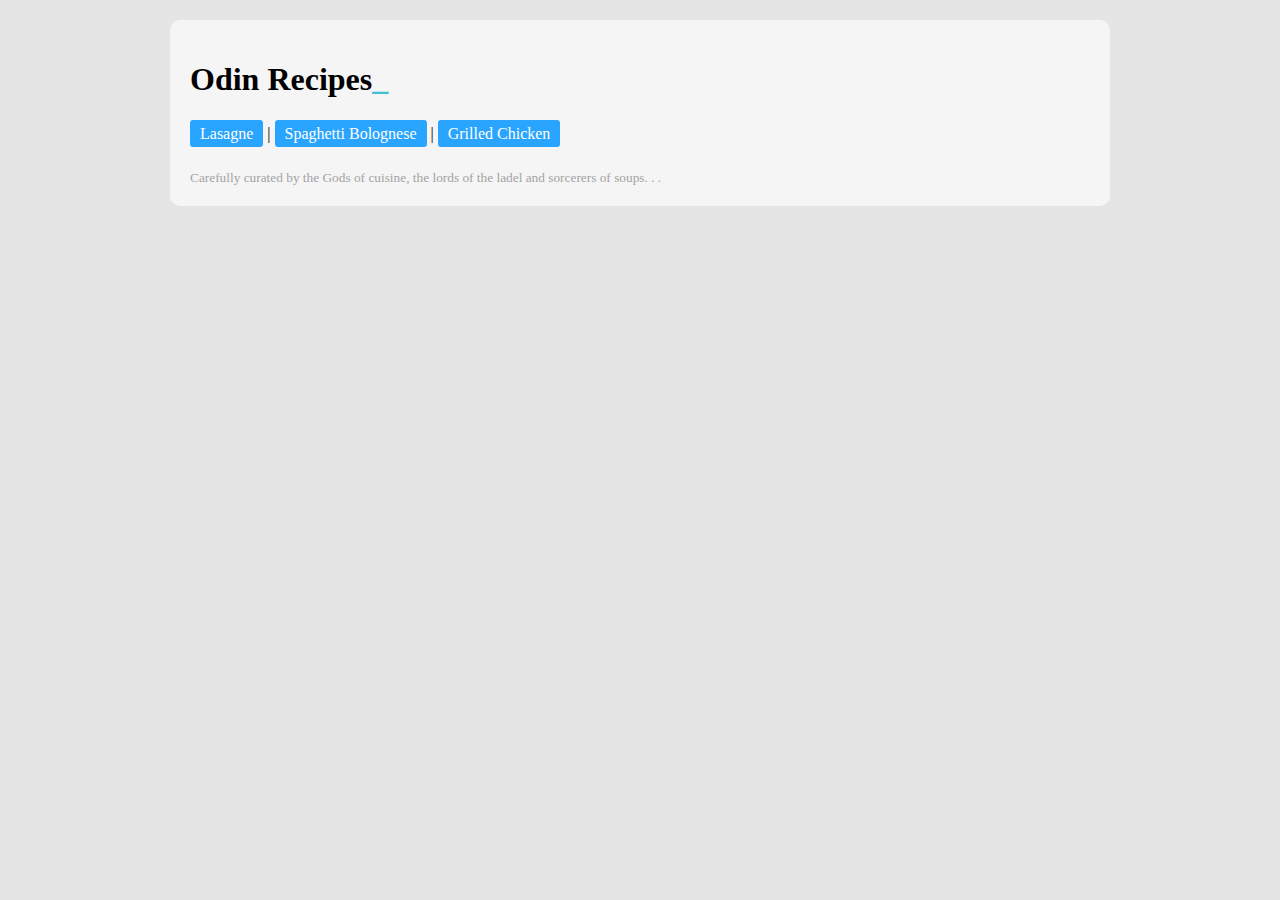
<file: index.html>
<!DOCTYPE html>
<html lang="en">

<head>
    <meta charset="UTF-8" />
    <link href="style.css" rel="stylesheet">
    <title>Odin Recipes</title>
</head>

<body>
    <div class="inner-section">
        <header>
            <h1>Odin Recipes</h1>
        </header>
        <div class="recipe-list">
            <a class="button" href="recipes/lasagne.html">Lasagne</a>|
            <a class="button" href="recipes/spaghetti-bolognese.html">Spaghetti Bolognese</a>|
            <a class="button" href="recipes/grilled-chicken.html">Grilled Chicken</a>
        </div>
        <span class="foot">Carefully curated by the Gods of cuisine, the lords of the ladel and sorcerers of soups. . .</span>
    </div>
</body>

</html>
</file>
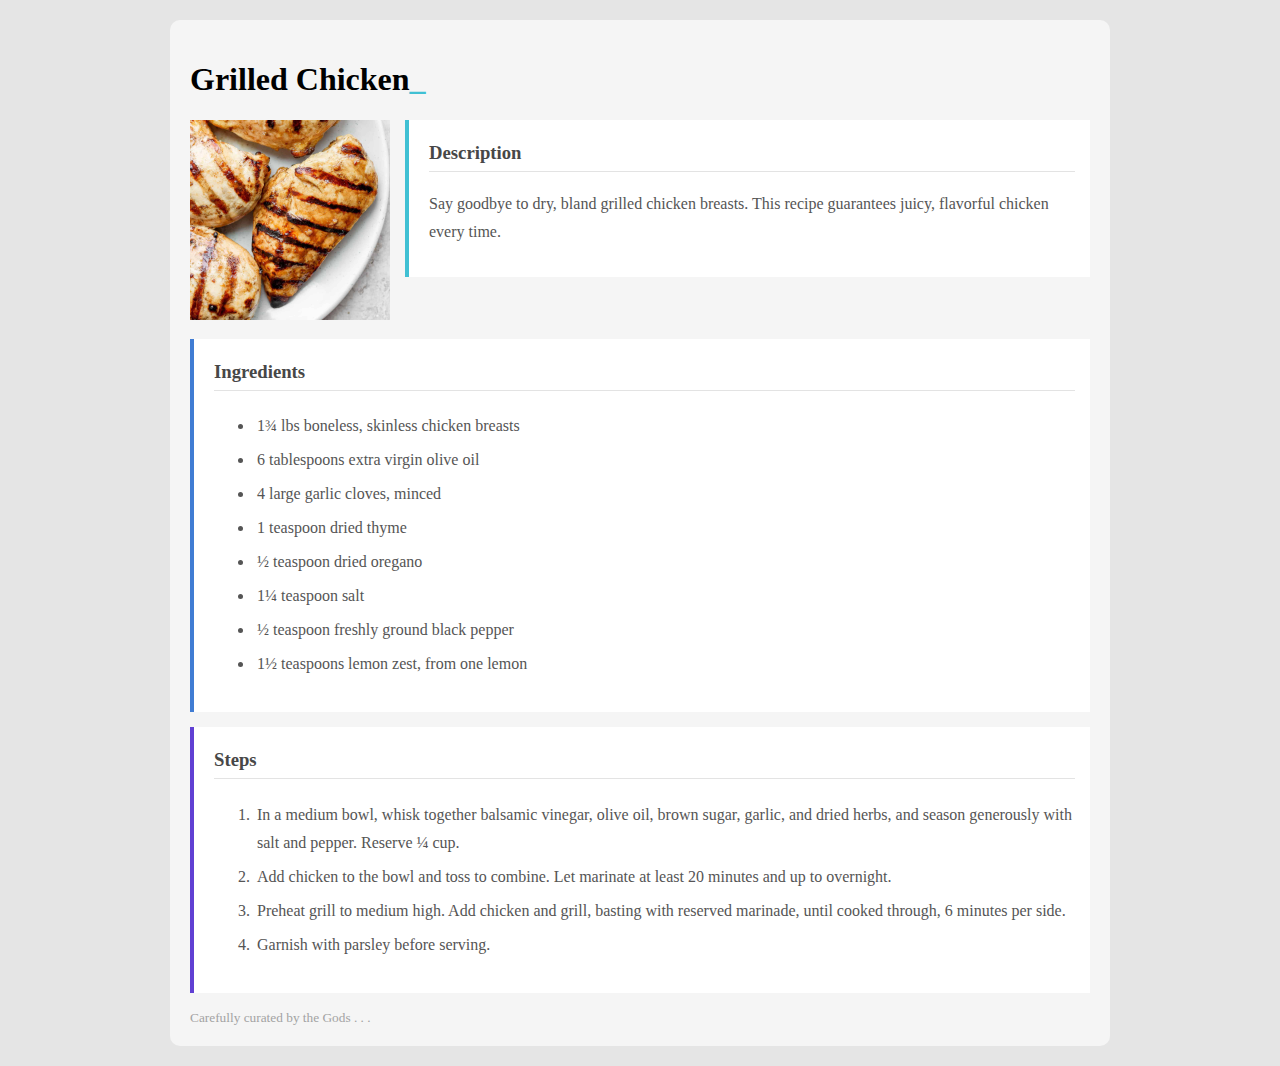
<file: recipes/grilled-chicken.html>
<!DOCTYPE html>
<html lang="en">

<head>
    <meta charset="UTF-8" />
    <link href="../style.css" rel="stylesheet">
    <title>Grilled Chicken</title>
</head>

<body>
    <div class="inner-section">
        <h1>Grilled Chicken</h1>
        <div class="heading">
            <div class="title-image">

                <img id="recipe-image" src="images/chicken-marinade-7-sq.jpg">
            </div>

            <div class="description box">
                <h3>Description</h3>
                <p>Say goodbye to dry, bland grilled chicken breasts. This recipe guarantees juicy, flavorful chicken
                    every
                    time.</p>
            </div>
        </div>
        <div class="ingredients box">
            <h3>Ingredients</h3>
            <ul>
                <li>1¾ lbs boneless, skinless chicken breasts</li>
                <li>6 tablespoons extra virgin olive oil</li>
                <li>4 large garlic cloves, minced</li>
                <li>1 teaspoon dried thyme</li>
                <li>½ teaspoon dried oregano</li>
                <li>1¼ teaspoon salt</li>
                <li>½ teaspoon freshly ground black pepper</li>
                <li>1½ teaspoons lemon zest, from one lemon</li>
            </ul>
        </div>
        <div class="steps box">
            <h3>Steps</h3>
            <ol>
                <li>In a medium bowl, whisk together balsamic vinegar, olive oil, brown sugar, garlic, and dried herbs,
                    and season generously with salt and pepper. Reserve ¼ cup.</li>
                <li>Add chicken to the bowl and toss to combine. Let marinate at least 20 minutes and up to overnight.
                </li>
                <li>Preheat grill to medium high. Add chicken and grill, basting with reserved marinade, until cooked
                    through, 6 minutes per side. </li>
                <li>Garnish with parsley before serving.</li>
            </ol>
        </div>
        <span class="foot">Carefully curated by the Gods . . .</span>
    </div>
</body>

</html>
</file>
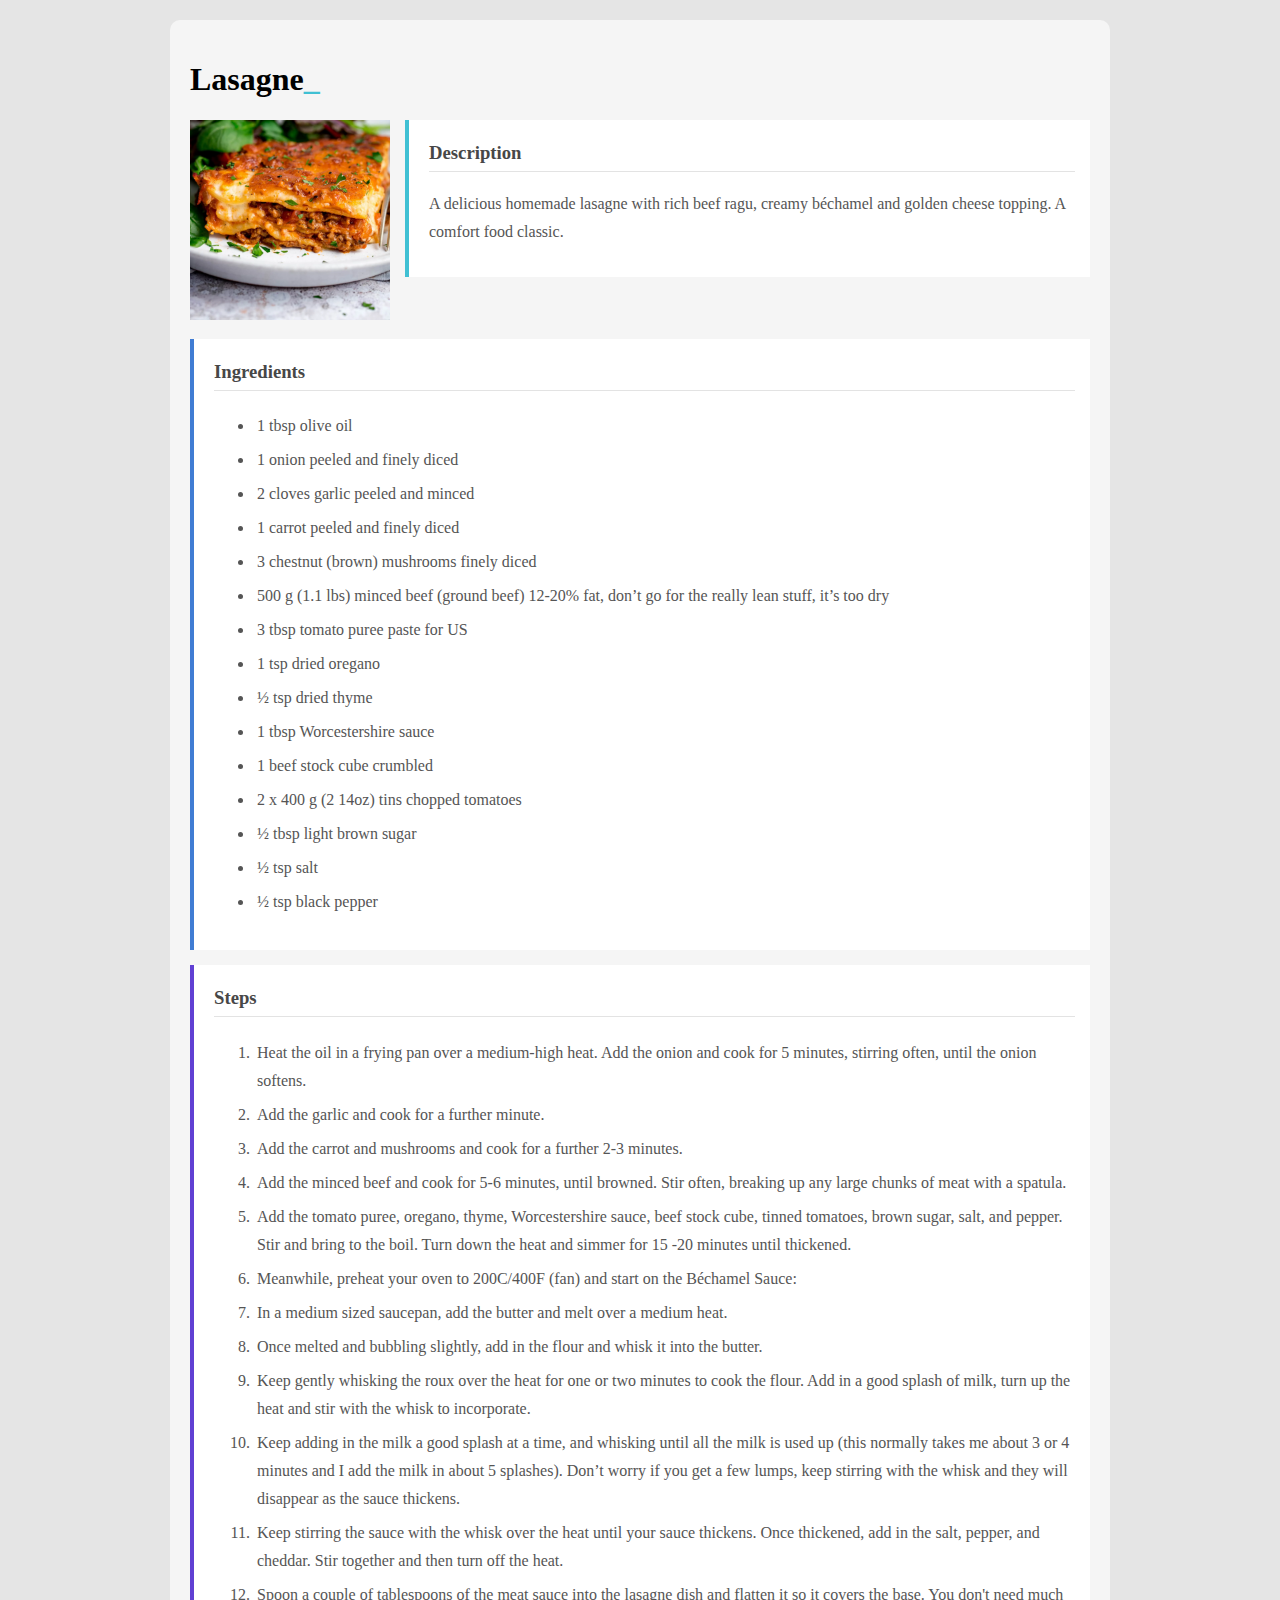
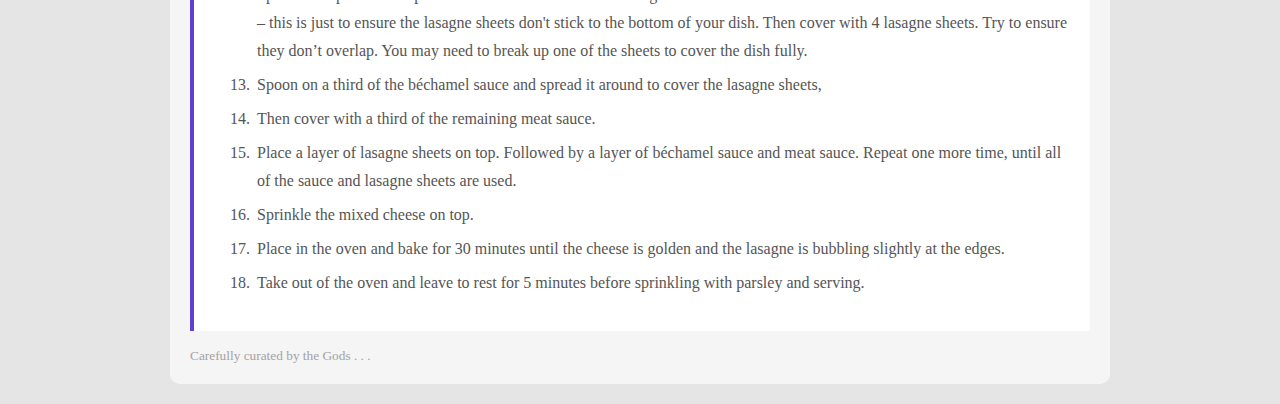
<file: recipes/lasagne.html>
<!DOCTYPE html>
<html lang="en">

<head>
    <meta charset="UTF-8" />
    <link href="../style.css" rel="stylesheet">
    <title>Lasagne</title>
</head>

<body>
    <div class="inner-section">
        <h1>Lasagne</h1>
        <div class="heading">
                <div class="title-image">
                    <img id="recipe-image" src="images/Lasagne-square-FS-79.webp">
                </div>
                <div class="description box">
                    <h3>Description</h3>
                    <p>A delicious homemade lasagne with rich beef ragu, creamy béchamel and golden cheese topping. A
                        comfort
                        food
                        classic.</p>
            </div>
        </div>
        <div class="ingredients box">
            <h3>Ingredients</h3>
            <ul>
                <li>1 tbsp olive oil</li>
                <li>1 onion peeled and finely diced</li>
                <li>2 cloves garlic peeled and minced</li>
                <li>1 carrot peeled and finely diced</li>
                <li>3 chestnut (brown) mushrooms finely diced</li>
                <li>500 g (1.1 lbs) minced beef (ground beef) 12-20% fat, don’t go for the really lean stuff, it’s too
                    dry</li>
                <li>3 tbsp tomato puree paste for US</li>
                <li>1 tsp dried oregano</li>
                <li>½ tsp dried thyme</li>
                <li>1 tbsp Worcestershire sauce</li>
                <li>1 beef stock cube crumbled</li>
                <li>2 x 400 g (2 14oz) tins chopped tomatoes</li>
                <li>½ tbsp light brown sugar</li>
                <li>½ tsp salt</li>
                <li>½ tsp black pepper</li>
            </ul>
        </div>
        <div class="steps box">
            <h3>Steps</h3>
            <ol>
                <li>Heat the oil in a frying pan over a medium-high heat. Add the onion and cook for 5 minutes, stirring
                    often,
                    until the onion softens.</li>
                <li>Add the garlic and cook for a further minute.</li>
                <li>Add the carrot and mushrooms and cook for a further 2-3 minutes.</li>
                <li>Add the minced beef and cook for 5-6 minutes, until browned. Stir often, breaking up any large
                    chunks of
                    meat with a spatula.</li>
                <li>Add the tomato puree, oregano, thyme, Worcestershire sauce, beef stock cube, tinned tomatoes, brown
                    sugar,
                    salt, and pepper. Stir and bring to the boil. Turn down the heat and simmer for 15 -20 minutes until
                    thickened.</li>

                <li>Meanwhile, preheat your oven to 200C/400F (fan) and start on the Béchamel Sauce:</li>
                <li>In a medium sized saucepan, add the butter and melt over a medium heat.</li>
                <li>Once melted and bubbling slightly, add in the flour and whisk it into the butter.</li>
                <li>Keep gently whisking the roux over the heat for one or two minutes to cook the flour. Add in a good
                    splash
                    of milk, turn up the heat and stir with the whisk to incorporate.</li>
                <li>Keep adding in the milk a good splash at a time, and whisking until all the milk is used up (this
                    normally
                    takes me about 3 or 4 minutes and I add the milk in about 5 splashes). Don’t worry if you get a few
                    lumps,
                    keep stirring with the whisk and they will disappear as the sauce thickens.</li>
                <li>Keep stirring the sauce with the whisk over the heat until your sauce thickens. Once thickened, add
                    in the
                    salt, pepper, and cheddar. Stir together and then turn off the heat.</li>
                <li>Spoon a couple of tablespoons of the meat sauce into the lasagne dish and flatten it so it covers
                    the base.
                    You don't need much – this is just to ensure the lasagne sheets don't stick to the bottom of your
                    dish. Then
                    cover with 4 lasagne sheets. Try to ensure they don’t overlap. You may need to break up one of the
                    sheets to
                    cover the dish fully.</li>
                <li>Spoon on a third of the béchamel sauce and spread it around to cover the lasagne sheets,</li>
                <li>Then cover with a third of the remaining meat sauce.</li>
                <li>Place a layer of lasagne sheets on top. Followed by a layer of béchamel sauce and meat sauce. Repeat
                    one
                    more time, until all of the sauce and lasagne sheets are used.</li>
                <li>Sprinkle the mixed cheese on top.</li>
                <li>Place in the oven and bake for 30 minutes until the cheese is golden and the lasagne is bubbling
                    slightly at
                    the edges.</li>
                <li>Take out of the oven and leave to rest for 5 minutes before sprinkling with parsley and serving.
                </li>
            </ol>
        </div>
        <span class="foot">Carefully curated by the Gods . . .</span>
    </div>
</body>

</html>
</file>
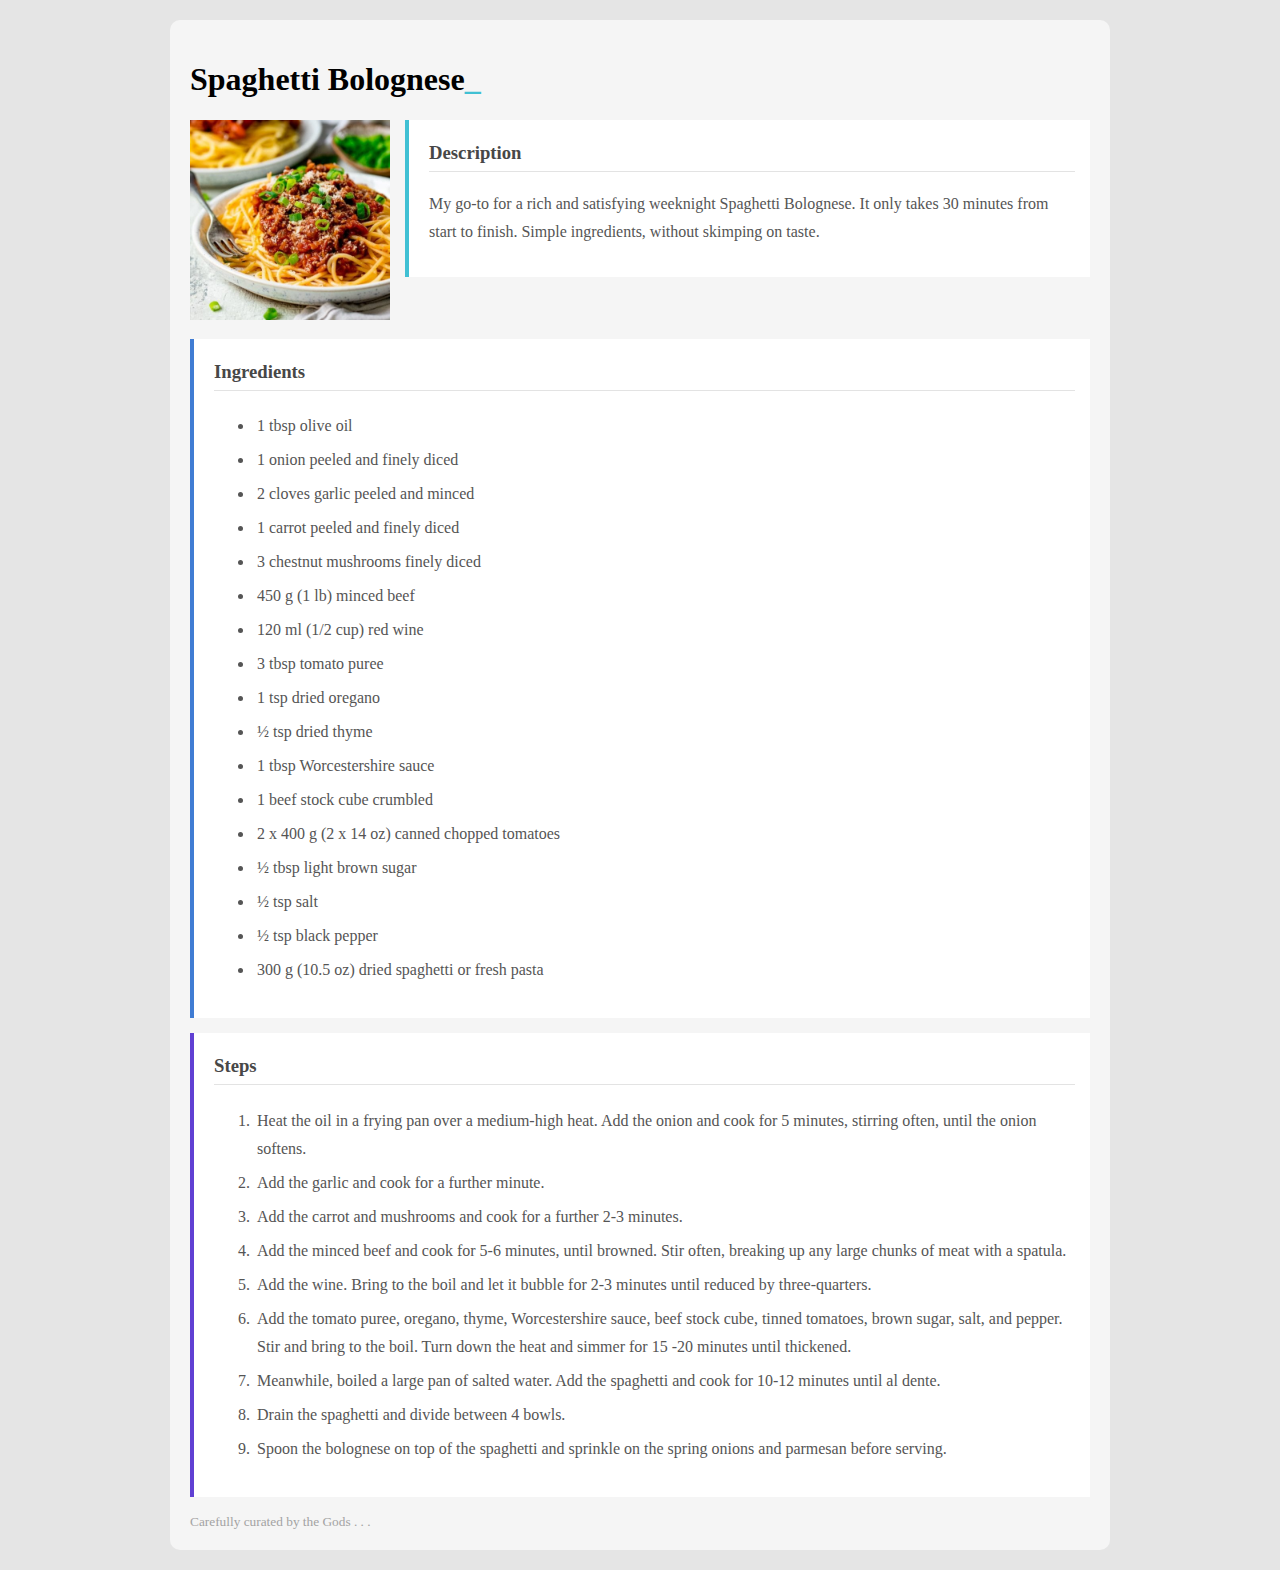
<file: recipes/spaghetti-bolognese.html>
<!DOCTYPE html>
<html lang="en">

<head>
    <meta charset="UTF-8" />
    <link href="../style.css" rel="stylesheet">
    <title>Spaghetti Bolognese</title>
</head>

<body>
    <div class="inner-section">
        <h1>Spaghetti Bolognese</h1>
        <div class="heading">
            <div class="title-image">
                <img id="recipe-image" src="images/Spaghetti-Bolognese-square-FS-0204-500x500.jpg">
            </div>
            <div class="description box">
                <h3>Description</h3>
                <p>My go-to for a rich and satisfying weeknight Spaghetti Bolognese. It only takes 30 minutes from start
                    to
                    finish. Simple ingredients, without skimping on taste.</p>
            </div>
        </div>
        <div class="ingredients box">
            <h3>Ingredients</h3>
            <ul>
                <li>1 tbsp olive oil</li>
                <li>1 onion peeled and finely diced</li>
                <li>2 cloves garlic peeled and minced</li>
                <li>1 carrot peeled and finely diced</li>
                <li>3 chestnut mushrooms finely diced</li>
                <li>450 g (1 lb) minced beef</li>
                <li>120 ml (1/2 cup) red wine</li>
                <li>3 tbsp tomato puree</li>
                <li>1 tsp dried oregano</li>
                <li>½ tsp dried thyme</li>
                <li>1 tbsp Worcestershire sauce</li>
                <li>1 beef stock cube crumbled</li>
                <li>2 x 400 g (2 x 14 oz) canned chopped tomatoes</li>
                <li>½ tbsp light brown sugar</li>
                <li>½ tsp salt</li>
                <li>½ tsp black pepper</li>
                <li>300 g (10.5 oz) dried spaghetti or fresh pasta</li>
            </ul>
        </div>
        <div class="steps box">
            <h3>Steps</h3>
            <ol>
                <li>Heat the oil in a frying pan over a medium-high heat. Add the onion and cook for 5 minutes, stirring
                    often, until the onion softens.</li>
                <li>Add the garlic and cook for a further minute.</li>
                <li>Add the carrot and mushrooms and cook for a further 2-3 minutes.</li>
                <li>Add the minced beef and cook for 5-6 minutes, until browned. Stir often, breaking up any large
                    chunks of meat with a spatula.</li>
                <li>Add the wine. Bring to the boil and let it bubble for 2-3 minutes until reduced by three-quarters.
                </li>
                <li>Add the tomato puree, oregano, thyme, Worcestershire sauce, beef stock cube, tinned tomatoes, brown
                    sugar, salt, and pepper. Stir and bring to the boil. Turn down the heat and simmer for 15 -20
                    minutes until thickened.</li>
                <li>Meanwhile, boiled a large pan of salted water. Add the spaghetti and cook for 10-12 minutes until al
                    dente.</li>
                <li>Drain the spaghetti and divide between 4 bowls.</li>
                <li>Spoon the bolognese on top of the spaghetti and sprinkle on the spring onions and parmesan before
                    serving.</li>
            </ol>
        </div>
        <span class="foot">Carefully curated by the Gods . . .</span>
    </div>
</body>

</html>
</file>
<file: style.css>
body {
    background: #e5e5e5;
    font-family: ubuntu;
}

p, li, a {
    color: #555555;
    line-height: 28px;
}

.inner-section {
    max-width: 900px;
    margin: 20px auto;
    background: #f5f5f5;
    padding: 20px;
    border-radius: 10px;
}

#recipe-image {
    max-width: 200px;
    margin-right: 15px;
}

.box {
    background: #ffffff;
    padding: 3px 15px 15px 20px;
    margin: 15px 0px;
}

.description {
    border-left: 4px solid #40c0d3;
    margin-top: 0px;
}

.ingredients {
    border-left: 4px solid #407cd3;
}

.steps {
    border-left: 4px solid #6040d3;
}

li {
    padding: 3px;
}

.heading {
    display: flex;
    align-items: flex-start;
}

a.button {
    padding: 5px 10px;
    background: #29a4ff;
    border-radius: 3px;
    margin-right: 4px;
    color: #ffffff;
    text-decoration: none;
}

a.button:hover {
    background: #057ad1;
    transition-duration: 0.2s;
}

h1:after {
    content: "_";
    color: #40c0d3;
}

span.foot {
    color: #a3a3a3;
    font-size: smaller;
}

.recipe-list {
    margin-bottom: 20px;
}

h3 {
    border-bottom: 1px solid #e3e3e3;
    padding-bottom: 7px;
    color: #474747;
}
</file>
